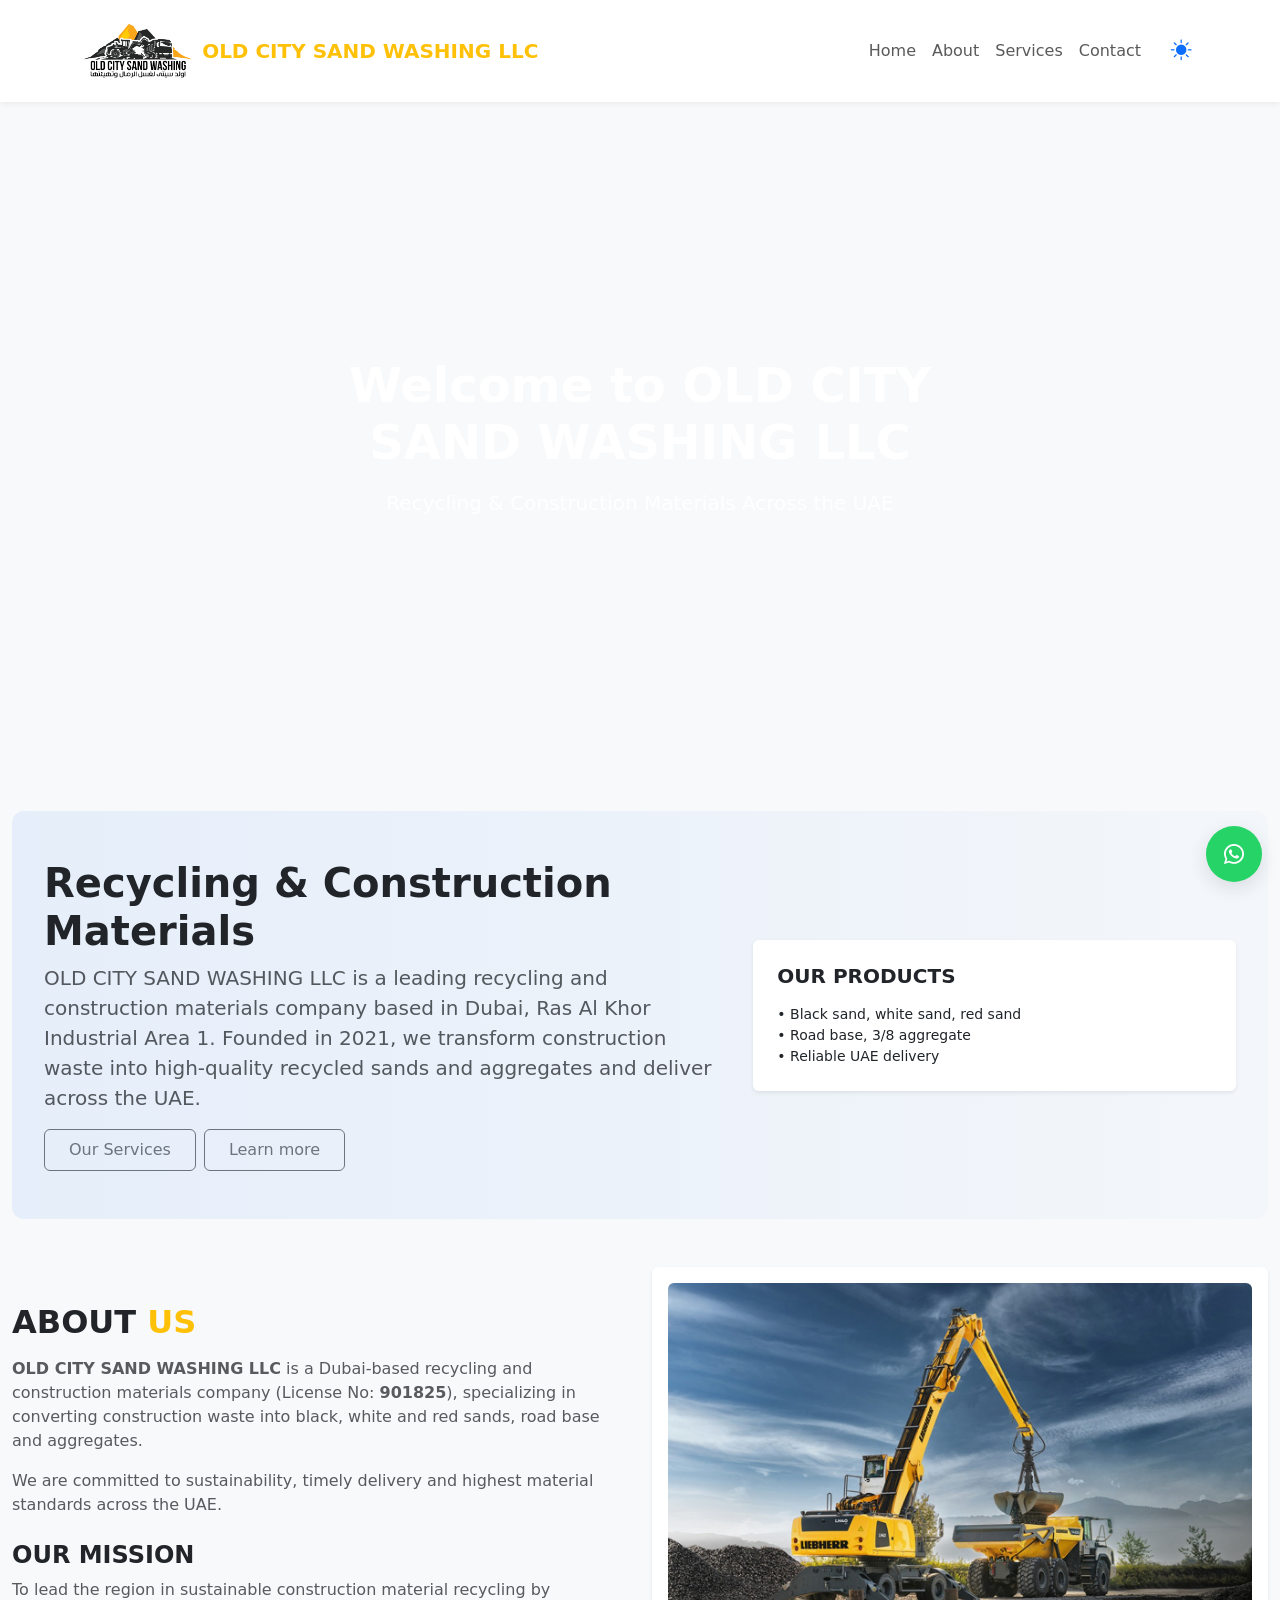
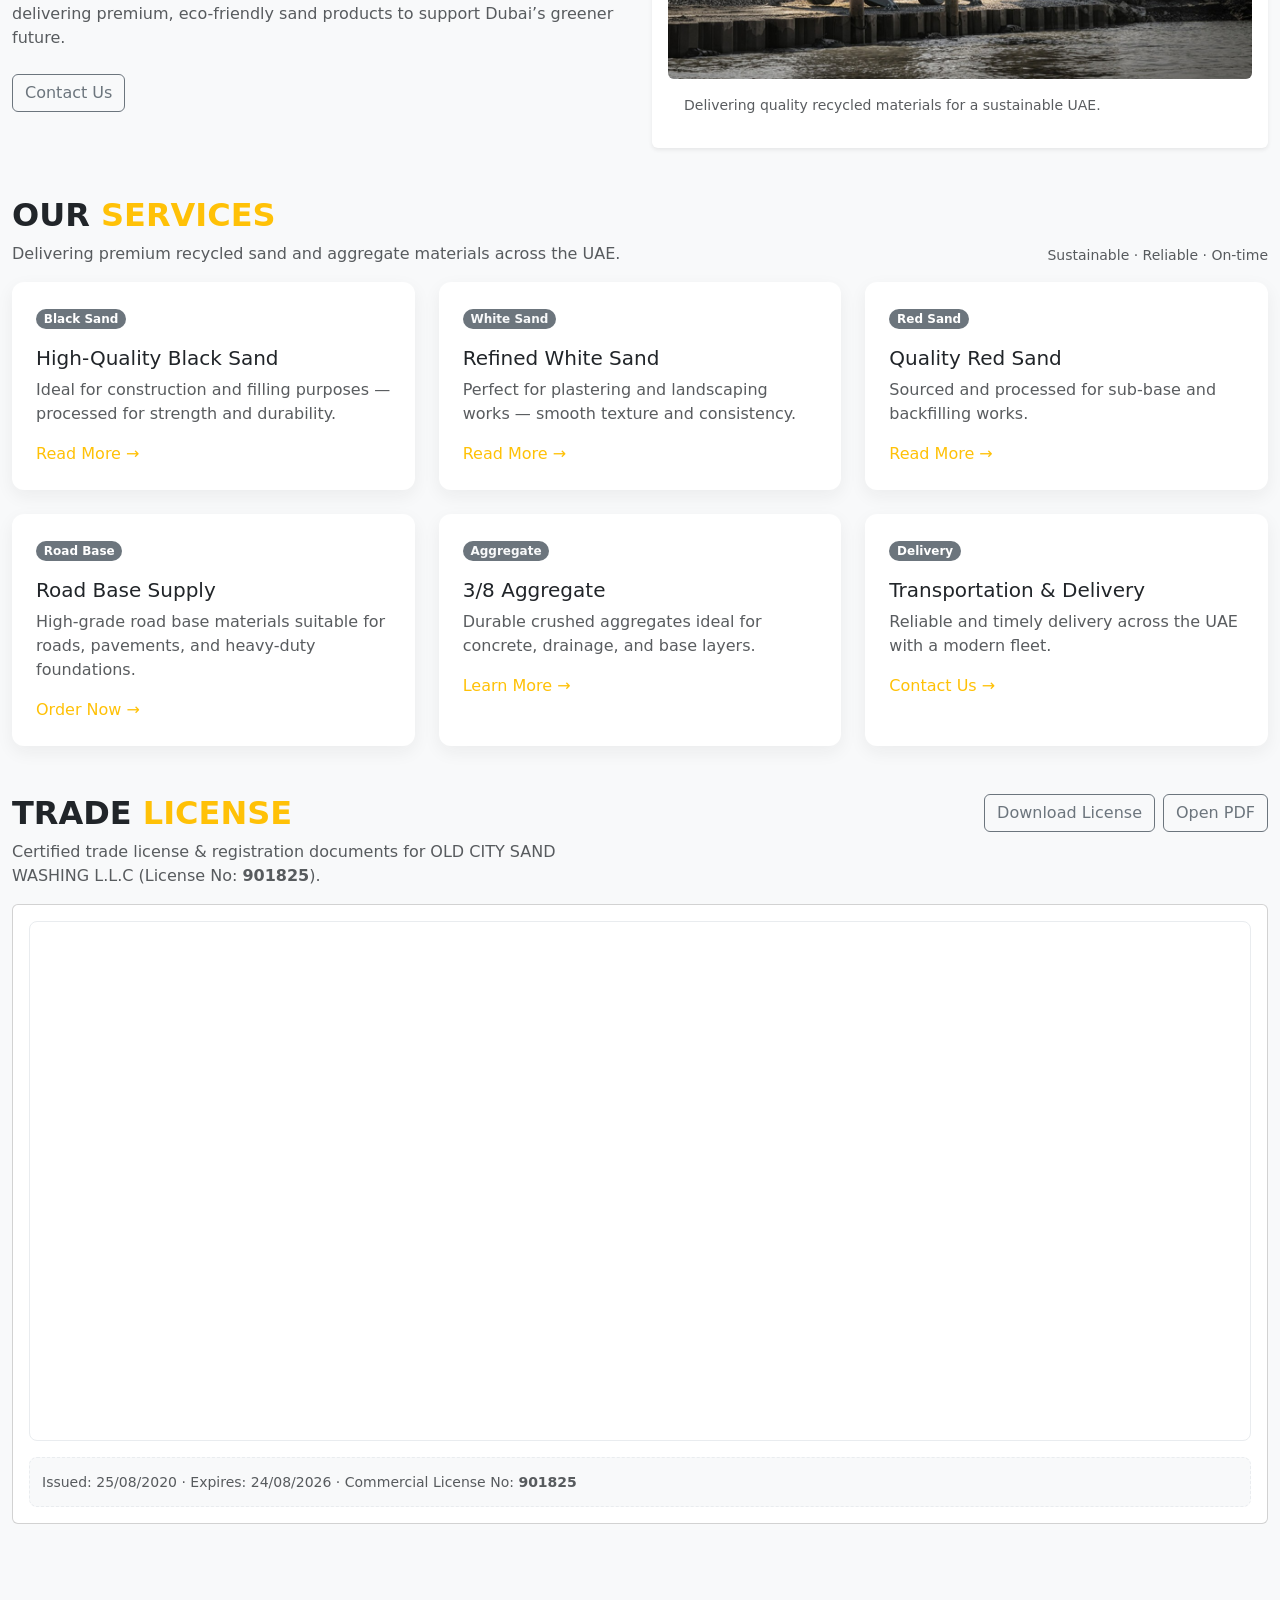
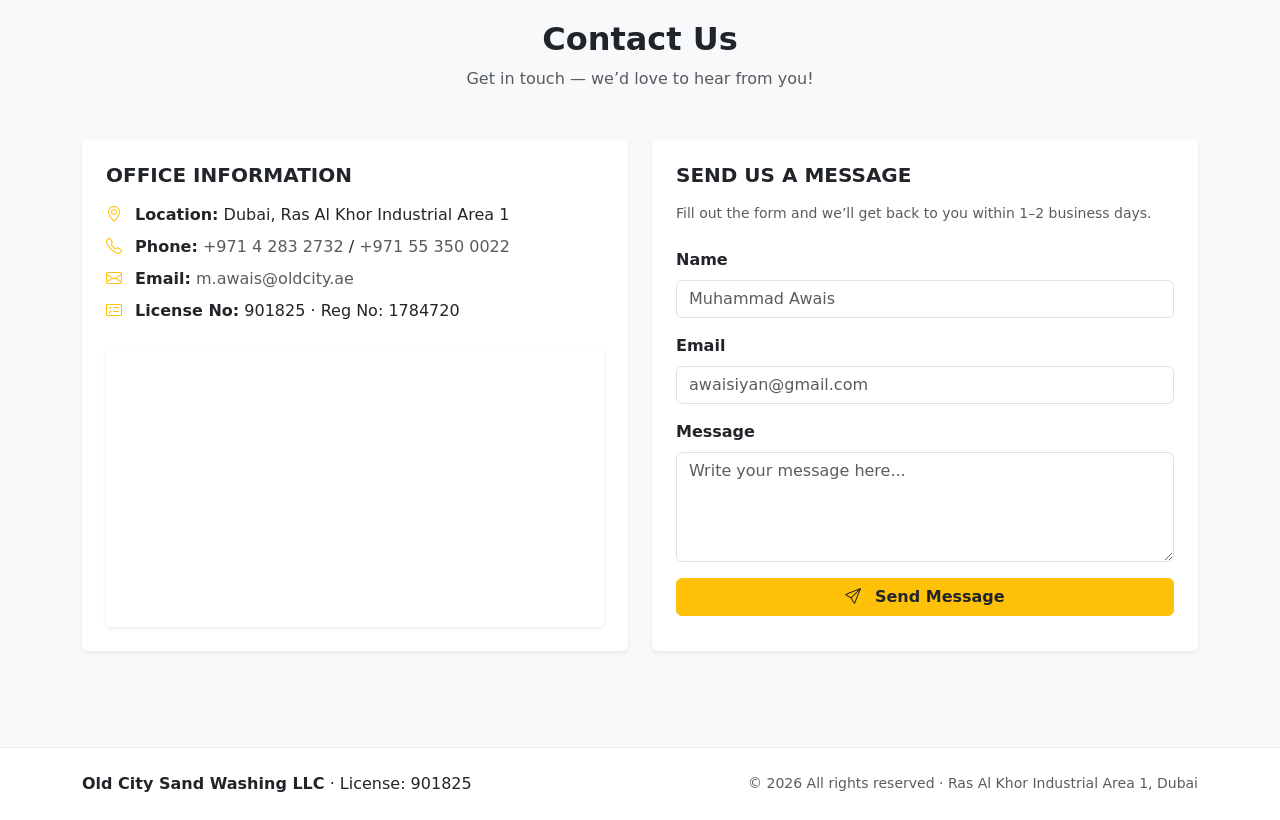
<file: index.html>
<!DOCTYPE html>
<html lang="en">
  <head>
    <meta charset="utf-8" />
    <meta name="viewport" content="width=device-width, initial-scale=1" />
    <title>Old City - Sand Washing | Recycled Sands & Aggregates - Dubai</title>

    <!-- Primary SEO meta -->
    <meta
      name="description"
      content="Old City Sand Washing L.L.C — Dubai-based recycling & construction materials company. Supplying black, white, red sands, road base, 3/8 aggregate with reliable UAE-wide delivery. Trade License No: 901825."
    />
    <meta
      name="keywords"
      content="sand washing, recycled sand, black sand, white sand, red sand, road base, aggregates, Dubai, Ras Al Khor"
    />
    <meta name="author" content="Old City Sand Washing L.L.C" />
    <meta name="robots" content="index, follow" />

    <!-- Open Graph (social sharing) -->
    <meta
      property="og:title"
      content="Old City Sand Washing L.L.C — Recycled Sands & Aggregates (Dubai)"
    />
    <meta
      property="og:description"
      content="High-quality recycled sands and aggregates. Delivery across UAE. License No: 901825."
    />
    <meta property="og:type" content="website" />
    <meta property="og:image" content="logo.png" />

    <!-- Favicon & Logo placeholders -->
    <link rel="icon" href="favicon.ico" type="image/x-icon" />
    <link rel="apple-touch-icon" href="logo.png" />

    <!-- Bootstrap 5 CDN -->
    <link
      href="https://cdn.jsdelivr.net/npm/bootstrap@5.3.2/dist/css/bootstrap.min.css"
      rel="stylesheet"
    />
    <!-- Bootstrap Icons for theme toggle -->
    <link
      rel="stylesheet"
      href="https://cdn.jsdelivr.net/npm/bootstrap-icons@1.11.1/font/bootstrap-icons.css"
    />
    <link rel="stylesheet" href="style.css" />
  </head>

  <body>
    <!-- NAVBAR -->
    <nav class="navbar navbar-expand-lg fixed-top py-3" id="mainNavbar">
      <div class="container">
        <a
          class="navbar-brand fw-bold d-flex align-items-center gap-2"
          href="#"
        >
          <img
            src="Old city logo.png"
            alt="Old City Logo"
            style="height: 60px; width: auto; border-radius: 6px"
          />
          <span class="text-warning">OLD CITY SAND WASHING LLC</span>
        </a>

        <button
          class="navbar-toggler"
          type="button"
          data-bs-toggle="collapse"
          data-bs-target="#navMenu"
        >
          <span class="navbar-toggler-icon"></span>
        </button>

        <div class="collapse navbar-collapse" id="navMenu">
          <ul class="navbar-nav ms-auto mb-2 mb-lg-0 align-items-lg-center">
            <li class="nav-item">
              <a class="nav-link" href="#home">Home</a>
            </li>
            <li class="nav-item">
              <a class="nav-link" href="#about">About</a>
            </li>
            <li class="nav-item">
              <a class="nav-link" href="#services">Services</a>
            </li>
            <li class="nav-item">
              <a class="nav-link" href="#contact">Contact</a>
            </li>
            <!-- <li class="nav-item">
              <a class="nav-link" href="#license">License</a>
            </li>
            <li class="nav-item">
              <a class="nav-link" href="#mou">MOU</a>
            </li> -->
            <li class="nav-item ms-lg-3">
              <button
                class="theme-toggle"
                id="themeToggle"
                title="Toggle Theme"
              >
                <i class="bi bi-sun-fill" id="themeIcon"></i>
              </button>
            </li>
          </ul>
        </div>
      </div>
    </nav>

    <!-- MAIN -->
    <main class="container-fluid my-5">
      <!-- HERO -->

      <section class="video-section position-relative overflow-hidden mb-5">
        <video
          autoplay
          muted
          loop
          playsinline
          class="w-100 h-100 object-fit-cover rounded-3"
        >
          <source
            src="Kobelco Fleet with Jackhammers _ Construction Equipment UAE.mp4"
            type="video/mp4"
          />
          Your browser does not support the video tag.
        </video>

        <!-- Optional dark overlay -->
        <div class="overlay"></div>

        <!-- Optional centered text over video -->
        <div
          class="video-text position-absolute top-50 start-50 translate-middle text-center text-white"
        >
          <h1 class="fw-bold display-5 mb-3">
            Welcome to OLD CITY SAND WASHING LLC
          </h1>
          <p class="lead">Recycling & Construction Materials Across the UAE</p>
        </div>
      </section>

      <section id="home" class="hero mb-5">
        <div class="row align-items-center">
          <!-- LEFT CONTENT -->
          <div class="col-lg-7 mb-4 mb-lg-0">
            <h1 class="display fw-bold text-gradient">
              Recycling & Construction Materials
            </h1>
            <p class="lead text-muted">
              OLD CITY SAND WASHING LLC is a leading recycling and construction
              materials company based in Dubai, Ras Al Khor Industrial Area 1.
              Founded in 2021, we transform construction waste into high-quality
              recycled sands and aggregates and deliver across the UAE.
            </p>

            <div class="d-flex gap-2 flex-wrap">
              <a
                href="#services"
                class="btn btn-outline-secondary btn-md px-4 py-2"
              >
                Our Services
              </a>
              <a
                href="#about"
                class="btn btn-outline-secondary btn-md px-4 py-2"
              >
                Learn more
              </a>
            </div>
          </div>

          <!-- RIGHT CARD -->
          <div class="col-lg-5 d-none d-lg-block">
            <div class="card p-4 border-0 shadow-sm h-100">
              <h5 class="mb-3 fw-semibold text-uppercase">Our Products</h5>
              <ul class="list-unstyled mb-0 small">
                <li>• Black sand, white sand, red sand</li>
                <li>• Road base, 3/8 aggregate</li>
                <li>• Reliable UAE delivery</li>
              </ul>
            </div>
          </div>
        </div>
      </section>

      <!-- ABOUT -->
      <section id="about" class="mb-5">
        <div class="row g-4 align-items-center">
          <div class="col-lg-6">
            <h2 class="section-title mb-3 text-uppercase">
              About <span class="text-warning">Us</span>
            </h2>
            <p class="text-muted">
              <strong>OLD CITY SAND WASHING LLC</strong> is a Dubai-based
              recycling and construction materials company (License No:
              <strong>901825</strong>), specializing in converting construction
              waste into black, white and red sands, road base and aggregates.
            </p>
            <p class="text-muted">
              We are committed to sustainability, timely delivery and highest
              material standards across the UAE.
            </p>
            <h4 class="mt-4 fw-semibold text-uppercase">Our Mission</h4>
            <p class="text-muted">
              To lead the region in sustainable construction material recycling
              by delivering premium, eco-friendly sand products to support
              Dubai’s greener future.
            </p>
            <a href="#contact" class="btn btn-outline-secondary mt-2"
              >Contact Us</a
            >
          </div>

          <div class="col-lg-6">
            <div class="card p-3 shadow-sm border-0">
              <img
                src="liebherr-mobile-material-handling-machine-lh-30_w1280.jpg"
                class="img-fluid rounded"
                alt="Old City Sand Washing Facility"
              />
              <div class="p-3">
                <p class="small text-muted mb-0">
                  Delivering quality recycled materials for a sustainable UAE.
                </p>
              </div>
            </div>
          </div>
        </div>
      </section>

      <!-- SERVICES -->
      <section id="services" class="mb-5">
        <div class="d-flex justify-content-between align-items-end mb-3">
          <div>
            <h2 class="section-title text-uppercase">
              Our <span class="text-warning">Services</span>
            </h2>
            <p class="text-muted mb-0">
              Delivering premium recycled sand and aggregate materials across
              the UAE.
            </p>
          </div>
          <small class="text-muted">Sustainable · Reliable · On-time</small>
        </div>

        <div class="row g-4">
          <!-- cards (same as your prior content) -->
          <div class="col-md-6 col-lg-4">
            <div class="card card-service p-4 h-100">
              <div class="mb-3">
                <span class="badge bg-secondary rounded-pill">Black Sand</span>
              </div>
              <h5>High-Quality Black Sand</h5>
              <p class="text-muted">
                Ideal for construction and filling purposes — processed for
                strength and durability.
              </p>
              <a
                href="black-sand.html"
                class="stretched-link text-decoration-none text-warning"
                >Read More →</a
              >
            </div>
          </div>
          <div class="col-md-6 col-lg-4">
            <div class="card card-service p-4 h-100">
              <div class="mb-3">
                <span class="badge bg-secondary text-light rounded-pill"
                  >White Sand</span
                >
              </div>
              <h5>Refined White Sand</h5>
              <p class="text-muted">
                Perfect for plastering and landscaping works — smooth texture
                and consistency.
              </p>
              <a
                href="white-sand.html"
                class="stretched-link text-decoration-none text-warning"
                >Read More →</a
              >
            </div>
          </div>
          <div class="col-md-6 col-lg-4">
            <div class="card card-service p-4 h-100">
              <div class="mb-3">
                <span class="badge bg-secondary rounded-pill">Red Sand</span>
              </div>
              <h5>Quality Red Sand</h5>
              <p class="text-muted">
                Sourced and processed for sub-base and backfilling works.
              </p>
              <a
                href="red-sand.html"
                class="stretched-link text-decoration-none text-warning"
                >Read More →</a
              >
            </div>
          </div>
          <div class="col-md-6 col-lg-4">
            <div class="card card-service p-4 h-100">
              <div class="mb-3">
                <span class="badge bg-secondary rounded-pill">Road Base</span>
              </div>
              <h5>Road Base Supply</h5>
              <p class="text-muted">
                High-grade road base materials suitable for roads, pavements,
                and heavy-duty foundations.
              </p>
              <a
                href="#contact"
                class="stretched-link text-decoration-none text-warning"
                >Order Now →</a
              >
            </div>
          </div>
          <div class="col-md-6 col-lg-4">
            <div class="card card-service p-4 h-100">
              <div class="mb-3">
                <span class="badge bg-secondary text-light rounded-pill"
                  >Aggregate</span
                >
              </div>
              <h5>3/8 Aggregate</h5>
              <p class="text-muted">
                Durable crushed aggregates ideal for concrete, drainage, and
                base layers.
              </p>
              <a
                href="#contact"
                class="stretched-link text-decoration-none text-warning"
                >Learn More →</a
              >
            </div>
          </div>
          <div class="col-md-6 col-lg-4">
            <div class="card card-service p-4 h-100">
              <div class="mb-3">
                <span class="badge bg-secondary rounded-pill">Delivery</span>
              </div>
              <h5>Transportation & Delivery</h5>
              <p class="text-muted">
                Reliable and timely delivery across the UAE with a modern fleet.
              </p>
              <a
                href="#contact"
                class="stretched-link text-decoration-none text-warning"
                >Contact Us →</a
              >
            </div>
          </div>
        </div>
      </section>

      <!-- TRADE LICENSE (embedded PDF) -->
      <section id="license" class="mb-5">
        <div class="d-flex justify-content-between align-items-start mb-3">
          <div>
            <h2 class="section-title text-uppercase">
              Trade <span class="text-warning">License</span>
            </h2>
            <p class="text-muted mb-0">
              Certified trade license & registration documents for OLD CITY
              SAND<br />
              WASHING L.L.C (License No: <strong>901825</strong>).
            </p>
          </div>
          <div class="pdf-actions">
            <a
              class="btn btn-outline-secondary"
              href="All%20pages.pdf"
              target="_blank"
              rel="noopener"
              download
            >
              Download License
            </a>
            <a
              class="btn btn-outline-secondary"
              href="All%20pages.pdf"
              target="_blank"
              rel="noopener"
            >
              Open PDF
            </a>
          </div>
        </div>

        <div class="card p-3 pdf-card">
          <!-- The iframe src points to the PDF file — ensure the file is in same folder and named Exactly "All pages.pdf" or update the URL -->
          <iframe
            src="All%20pages.pdf"
            frameborder="0"
            title="Old City Trade License PDF"
          ></iframe>

          <div class="mt-3 license-badge">
            <small class="text-muted"
              >Issued: 25/08/2020 &middot; Expires: 24/08/2026 &middot;
              Commercial License No: <strong>901825</strong></small
            >
          </div>
        </div>
      </section>

      <!-- CONTACT -->
      <section id="contact" class="py-5">
        <div class="container">
          <div class="text-center mb-5">
            <h2 class="fw-bold mb-2 text-gradient">Contact Us</h2>
            <p class="text-muted">Get in touch — we’d love to hear from you!</p>
          </div>

          <div class="row g-4">
            <!-- LEFT: OFFICE INFO + MAP -->
            <div class="col-lg-6">
              <div class="card border-0 shadow-sm h-100">
                <div class="card-body p-4">
                  <h5 class="fw-bold text-uppercase mb-3">
                    Office Information
                  </h5>
                  <ul class="list-unstyled mb-4">
                    <li class="mb-2">
                      <i class="bi bi-geo-alt text-warning me-2"></i>
                      <strong>Location:</strong> Dubai, Ras Al Khor Industrial
                      Area 1
                    </li>
                    <li class="mb-2">
                      <i class="bi bi-telephone text-warning me-2"></i>
                      <strong>Phone:</strong>
                      <a
                        href="tel:+97142832732"
                        class="text-decoration-none text-muted"
                        >+971 4 283 2732</a
                      >
                      /
                      <a
                        href="tel:+971553500022"
                        class="text-decoration-none text-muted"
                        >+971 55 350 0022</a
                      >
                    </li>
                    <li class="mb-2">
                      <i class="bi bi-envelope text-warning me-2"></i>
                      <strong>Email:</strong>
                      <a
                        href="mailto:m.awais@oldcity.ae"
                        class="text-decoration-none text-muted"
                        >m.awais@oldcity.ae</a
                      >
                    </li>
                    <li class="mb-0">
                      <i class="bi bi-card-checklist text-warning me-2"></i>
                      <strong>License No:</strong> 901825 &middot; Reg No:
                      1784720
                    </li>
                  </ul>

                  <div
                    class="ratio ratio-16x9 rounded overflow-hidden shadow-sm"
                  >
                    <iframe
                      src="https://www.google.com/maps/embed?pb=!1m18!1m12!1m3!1d3626.524427001235!2d55.35405677500817!3d25.17354777773219!2m3!1f0!2f0!3f0!3m2!1i1024!2i768!4f13.1!3m3!1m2!1s0x3e5f5d9a62f1a7a3%3A0xf7f6c8656b5f7b0b!2sRas%20Al%20Khor%20Industrial%20Area%201%20-%20Dubai!5e0!3m2!1sen!2sae!4v1697642345678!5m2!1sen!2sae"
                      allowfullscreen=""
                      loading="lazy"
                      referrerpolicy="no-referrer-when-downgrade"
                    ></iframe>
                  </div>
                </div>
              </div>
            </div>

            <!-- RIGHT: CONTACT FORM -->
            <div class="col-lg-6">
              <div class="card border-0 shadow-sm h-100">
                <div class="card-body p-4">
                  <h5 class="fw-bold text-uppercase mb-3">Send Us a Message</h5>
                  <p class="text-muted small mb-4">
                    Fill out the form and we’ll get back to you within 1–2
                    business days.
                  </p>

                  <form
                    onsubmit="event.preventDefault(); alert('Form submission not configured. Please email: m.awais@oldcity.ae or call +971 4 2832732');"
                  >
                    <div class="mb-3">
                      <label class="form-label fw-semibold">Name</label>
                      <input
                        type="text"
                        class="form-control"
                        placeholder="Muhammad Awais"
                        required
                      />
                    </div>
                    <div class="mb-3">
                      <label class="form-label fw-semibold">Email</label>
                      <input
                        type="email"
                        class="form-control"
                        placeholder="awaisiyan@gmail.com"
                        required
                      />
                    </div>
                    <div class="mb-3">
                      <label class="form-label fw-semibold">Message</label>
                      <textarea
                        class="form-control"
                        rows="4"
                        placeholder="Write your message here..."
                        required
                      ></textarea>
                    </div>
                    <button
                      type="submit"
                      class="btn btn-warning text-dark w-100 fw-semibold"
                    >
                      <i class="bi bi-send me-2 text-dark"></i> Send Message
                    </button>
                  </form>
                </div>
              </div>
            </div>
          </div>
        </div>
      </section>
    </main>

    <!-- Footer -->
    <footer class="py-4">
      <div class="container d-flex justify-content-between align-items-center">
        <div>
          <strong>Old City Sand Washing LLC</strong> &middot; License: 901825
        </div>
        <div class="text-muted small">
          © <span id="year"></span> All rights reserved · Ras Al Khor Industrial
          Area 1, Dubai
        </div>
      </div>
    </footer>

    <!-- Floating WhatsApp Button -->
    <div class="float-contact">
      <a
        href="https://wa.me/971561390087?text=Hello%20Old%20City%20Sand%20Washing%20LLC%20-%20I%20want%20a%20quote"
        class="wa"
        target="_blank"
        rel="noopener"
        aria-label="Chat on WhatsApp"
      >
        <i class="bi bi-whatsapp"></i>
      </a>
    </div>

    <!-- JS -->
    <script src="https://cdn.jsdelivr.net/npm/bootstrap@5.3.2/dist/js/bootstrap.bundle.min.js"></script>
    <script src="index.js"></script>
  </body>
</html>
</file>
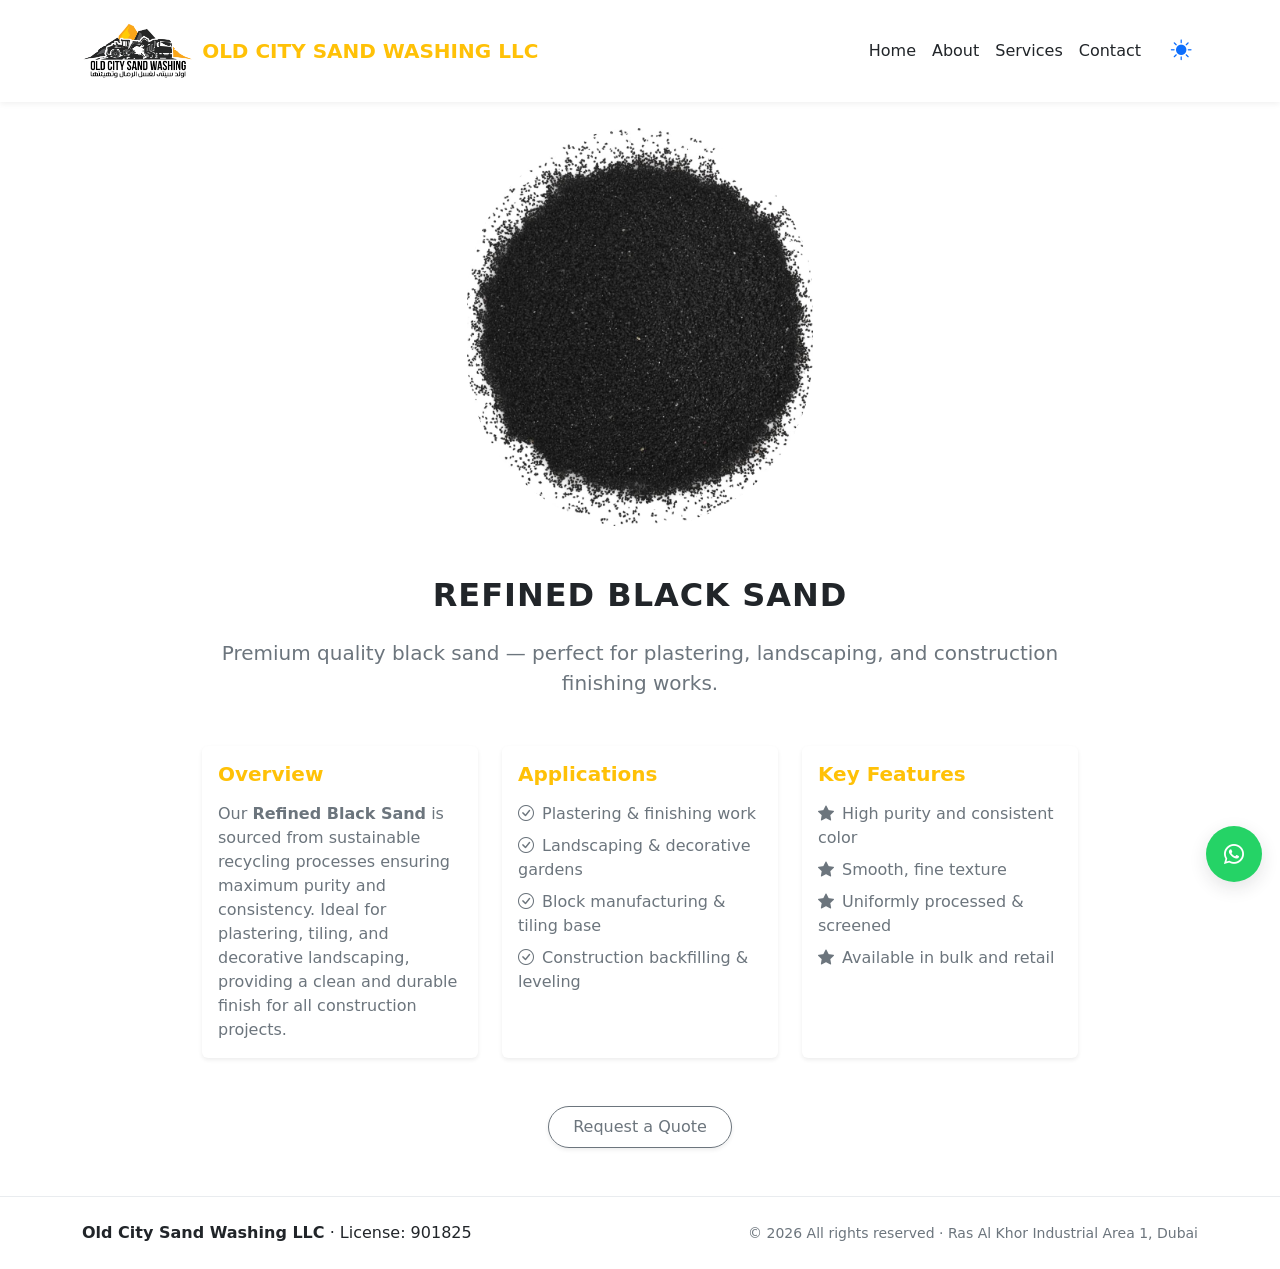
<file: black-sand.html>
<!DOCTYPE html>
<html lang="en" data-theme="light">
  <head>
    <meta charset="UTF-8" />
    <meta name="viewport" content="width=device-width, initial-scale=1" />
    <title>Red Sand | OLD CITY SAND WASHING LLC</title>

    <!-- Bootstrap & Icons -->
    <link
      href="https://cdn.jsdelivr.net/npm/bootstrap@5.3.3/dist/css/bootstrap.min.css"
      rel="stylesheet"
    />
    <link
      rel="stylesheet"
      href="https://cdn.jsdelivr.net/npm/bootstrap-icons@1.11.1/font/bootstrap-icons.css"
    />

    <link rel="icon" href="favicon.ico" type="image/x-icon" />
    <link rel="apple-touch-icon" href="logo.png" />
    <link rel="stylesheet" href="style.css" />

     <style>
      /* === THEME VARIABLES === */
      :root {
        --bg-color: #ffffff;
        --text-color: #212529;
        --card-bg: #f8f9fa;
      }
      [data-theme="dark"] {
        --bg-color: #121212;
        --text-color: #f8f9fa;
        --card-bg: #1f1f1f;
      }

      body {
        background-color: var(--bg-color);
        color: var(--text-color);
        transition: background 0.3s, color 0.3s;
      }

      .navbar,
      footer {
        background-color: var(--card-bg) !important;
      }
      .nav-link {
        color: var(--text-color) !important;
      }

      .card,
      .bg-white {
        background-color: var(--card-bg) !important;
        color: var(--text-color);
      }

      .banner-img {
        width: 27%;
        height: 400px;
        object-fit: cover;
        border-radius: 0 0 1rem 1rem;
      }
      .description {
        max-width: 900px;
        margin: 0 auto;
      }
      .section-title {
        font-weight: 700;
        text-transform: uppercase;
        letter-spacing: 1px;
      }
      /* ===== Theme Fix for Text Colors ===== */
      :root[data-theme="light"] {
        --text-muted-color: #6c757d; /* Bootstrap default gray */
        --card-bg: #ffffff;
        --card-text: #212529;
      }

      :root[data-theme="dark"] {
        --text-muted-color: #e0e0e0; /* lighter gray for dark mode */
        --card-bg: #1e1e1e;
        --card-text: #f8f9fa;
      }

      /* Apply these theme colors globally */
      .text-muted {
        color: var(--text-muted-color) !important;
      }

      .card {
        background-color: var(--card-bg) !important;
        color: var(--card-text) !important;
      }
    </style>
  </head>

  <body>
    <!-- ✅ Navbar -->
    <nav class="navbar navbar-expand-lg fixed-top py-3" id="mainNavbar">
      <div class="container">
        <a
          class="navbar-brand fw-bold d-flex align-items-center gap-2"
          href="index.html"
        >
          <img
            src="Old city logo.png"
            alt="Old City Logo"
            style="height: 60px; width: auto; border-radius: 6px"
          />
          <span class="text-warning">OLD CITY SAND WASHING LLC</span>
        </a>

        <button
          class="navbar-toggler"
          type="button"
          data-bs-toggle="collapse"
          data-bs-target="#navMenu"
        >
          <span class="navbar-toggler-icon"></span>
        </button>

        <div class="collapse navbar-collapse" id="navMenu">
          <ul class="navbar-nav ms-auto mb-2 mb-lg-0 align-items-lg-center">
            <li class="nav-item">
              <a class="nav-link" href="index.html#home">Home</a>
            </li>
            <li class="nav-item">
              <a class="nav-link" href="index.html#about">About</a>
            </li>
            <li class="nav-item">
              <a class="nav-link" href="index.html#services">Services</a>
            </li>
            <li class="nav-item">
              <a class="nav-link" href="index.html#contact">Contact</a>
            </li>
            <li class="nav-item ms-lg-3">
              <button
                class="theme-toggle"
                id="themeToggle"
                title="Toggle Theme"
              >
                <i class="bi bi-sun-fill" id="themeIcon"></i>
              </button>
            </li>
          </ul>
        </div>
      </div>
    </nav>

    <!-- ✅ Banner Image -->
    <section class="mt-5 d-flex justify-content-center">
      <img
        src="black-sand.jpg"
        alt="Refined White Sand"
        class="banner-img rounded-pill"
      />
    </section>

    <!-- ✅ Content -->
    <section class="py-5">
      <div class="container description">
        <!-- Section Title -->
        <h2 class="section-title text-center mb-4">Refined Black Sand</h2>
        <p class="lead text-secondary text-center mb-5">
          Premium quality black sand — perfect for plastering, landscaping, and
          construction finishing works.
        </p>

        <!-- Responsive Card Grid -->
        <div class="row g-4">
          <!-- Overview Card -->
          <div class="col-md-6 col-lg-4">
            <div class="card h-100 shadow-sm border-0">
              <div class="card-body">
                <h5 class="fw-bold text-warning mb-3">Overview</h5>
                <p class="text-muted mb-0">
                  Our <strong>Refined Black Sand</strong> is sourced from
                  sustainable recycling processes ensuring maximum purity and
                  consistency. Ideal for plastering, tiling, and decorative
                  landscaping, providing a clean and durable finish for all
                  construction projects.
                </p>
              </div>
            </div>
          </div>

          <!-- Applications Card -->
          <div class="col-md-6 col-lg-4">
            <div class="card h-100 shadow-sm border-0">
              <div class="card-body">
                <h5 class="fw-bold text-warning mb-3">Applications</h5>
                <ul class="list-unstyled mb-0 text-muted">
                  <li class="mb-2">
                    <i class="bi bi-check-circle text-secondary me-2"></i
                    >Plastering & finishing work
                  </li>
                  <li class="mb-2">
                    <i class="bi bi-check-circle text-secondary me-2"></i
                    >Landscaping & decorative gardens
                  </li>
                  <li class="mb-2">
                    <i class="bi bi-check-circle text-secondary me-2"></i>Block
                    manufacturing & tiling base
                  </li>
                  <li>
                    <i class="bi bi-check-circle text-secondary me-2"></i
                    >Construction backfilling & leveling
                  </li>
                </ul>
              </div>
            </div>
          </div>

          <!-- Key Features Card -->
          <div class="col-md-6 col-lg-4">
            <div class="card h-100 shadow-sm border-0">
              <div class="card-body">
                <h5 class="fw-bold text-warning mb-3">Key Features</h5>
                <ul class="list-unstyled mb-0 text-muted">
                  <li class="mb-2">
                    <i class="bi bi-star-fill text-secondary me-2"></i>High purity
                    and consistent color
                  </li>
                  <li class="mb-2">
                    <i class="bi bi-star-fill text-secondary me-2"></i>Smooth, fine
                    texture
                  </li>
                  <li class="mb-2">
                    <i class="bi bi-star-fill text-secondary me-2"></i>Uniformly
                    processed & screened
                  </li>
                  <li>
                    <i class="bi bi-star-fill text-secondary me-2"></i>Available in
                    bulk and retail
                  </li>
                </ul>
              </div>
            </div>
          </div>
        </div>

        <!-- Button -->
        <div class="text-center mt-5">
          <a
            href="index.html#contact"
            class="btn btn-outline-secondary px-4 py-2 rounded-pill shadow-sm"
          >
            Request a Quote
          </a>
        </div>
      </div>
    </section>

    <!-- Footer -->
    <footer class="py-4">
      <div class="container d-flex justify-content-between align-items-center">
        <div>
          <strong>Old City Sand Washing LLC</strong> &middot; License: 901825
        </div>
        <div class="text-muted small">
          © <span id="year"></span> All rights reserved · Ras Al Khor Industrial
          Area 1, Dubai
        </div>
      </div>
    </footer>

    <!-- ✅ WhatsApp Floating Button -->
      <div class="float-contact">
      <a
        href="https://wa.me/971553500022?text=Hello%20Old%20City%20Sand%20Washing%20LLC%20-%20I%20want%20a%20quote"
        class="wa"
        target="_blank"
        rel="noopener"
        aria-label="Chat on WhatsApp"
      >
        <i class="bi bi-whatsapp"></i>
      </a>
    </div>

    <!-- ✅ Scripts -->
    <script src="https://cdn.jsdelivr.net/npm/bootstrap@5.3.2/dist/js/bootstrap.bundle.min.js"></script>
    <script>
      // === DYNAMIC YEAR ===
      document.getElementById("year").textContent = new Date().getFullYear();

      // === NAVBAR SHADOW ON SCROLL ===
      const navbar = document.getElementById("mainNavbar");
      window.addEventListener("scroll", () => {
        navbar.classList.toggle("scrolled", window.scrollY > 40);
      });

      // === THEME TOGGLE ===
      const html = document.documentElement;
      const themeToggle = document.getElementById("themeToggle");
      const themeIcon = document.getElementById("themeIcon");
      const savedTheme = localStorage.getItem("theme");

      if (savedTheme) {
        html.setAttribute("data-theme", savedTheme);
        themeIcon.className =
          savedTheme === "dark" ? "bi bi-moon-fill" : "bi bi-sun-fill";
      }

      themeToggle.addEventListener("click", () => {
        const current = html.getAttribute("data-theme") || "light";
        const next = current === "light" ? "dark" : "light";
        html.setAttribute("data-theme", next);
        localStorage.setItem("theme", next);
        themeIcon.className =
          next === "dark" ? "bi bi-moon-fill" : "bi bi-sun-fill";
      });
    </script>
  </body>
</html>
</file>
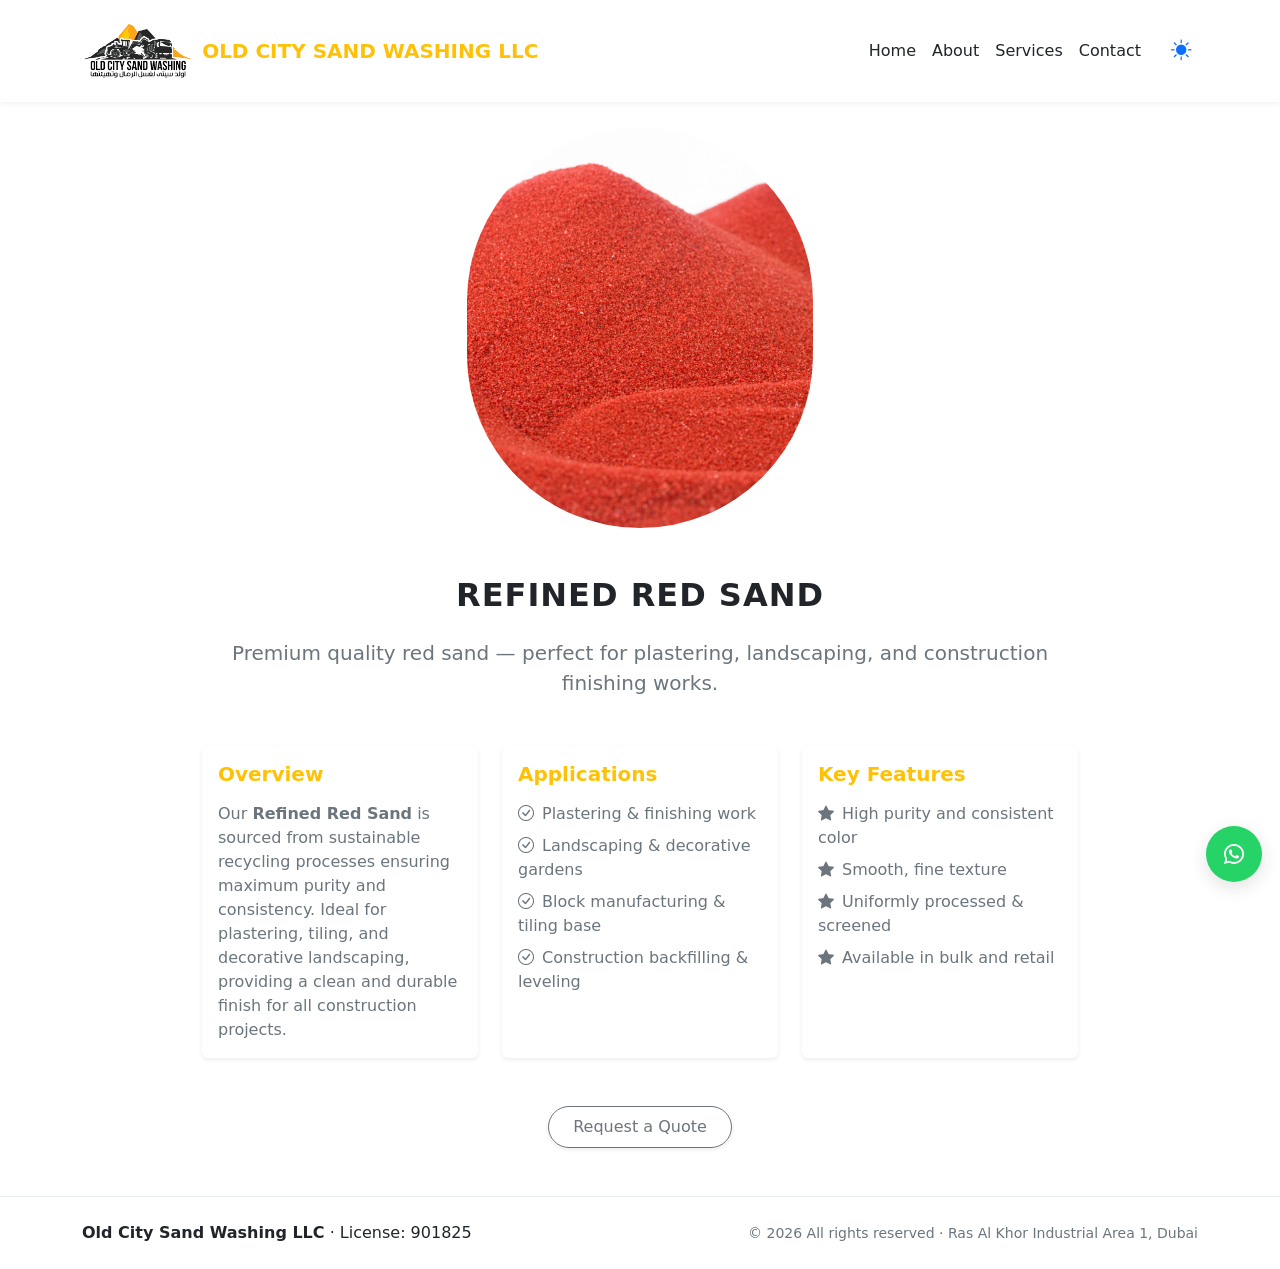
<file: red-sand.html>
<!DOCTYPE html>
<html lang="en" data-theme="light">
  <head>
    <meta charset="UTF-8" />
    <meta name="viewport" content="width=device-width, initial-scale=1" />
    <title>Red Sand | OLD CITY SAND WASHING LLC</title>

    <!-- Bootstrap & Icons -->
    <link
      href="https://cdn.jsdelivr.net/npm/bootstrap@5.3.3/dist/css/bootstrap.min.css"
      rel="stylesheet"
    />
    <link
      rel="stylesheet"
      href="https://cdn.jsdelivr.net/npm/bootstrap-icons@1.11.1/font/bootstrap-icons.css"
    />

    <link rel="icon" href="favicon.ico" type="image/x-icon" />
    <link rel="apple-touch-icon" href="logo.png" />
    <link rel="stylesheet" href="style.css" />

    <style>
      /* === THEME VARIABLES === */
      :root {
        --bg-color: #ffffff;
        --text-color: #212529;
        --card-bg: #f8f9fa;
      }
      [data-theme="dark"] {
        --bg-color: #121212;
        --text-color: #f8f9fa;
        --card-bg: #1f1f1f;
      }

      body {
        background-color: var(--bg-color);
        color: var(--text-color);
        transition: background 0.3s, color 0.3s;
      }

      .navbar,
      footer {
        background-color: var(--card-bg) !important;
      }
      .nav-link {
        color: var(--text-color) !important;
      }

      .card,
      .bg-white {
        background-color: var(--card-bg) !important;
        color: var(--text-color);
      }

      .banner-img {
        width: 27%;
        height: 400px;
        object-fit: cover;
        border-radius: 0 0 1rem 1rem;
      }
      .description {
        max-width: 900px;
        margin: 0 auto;
      }
      .section-title {
        font-weight: 700;
        text-transform: uppercase;
        letter-spacing: 1px;
      }
      /* ===== Theme Fix for Text Colors ===== */
      :root[data-theme="light"] {
        --text-muted-color: #6c757d; /* Bootstrap default gray */
        --card-bg: #ffffff;
        --card-text: #212529;
      }

      :root[data-theme="dark"] {
        --text-muted-color: #e0e0e0; /* lighter gray for dark mode */
        --card-bg: #1e1e1e;
        --card-text: #f8f9fa;
      }

      /* Apply these theme colors globally */
      .text-muted {
        color: var(--text-muted-color) !important;
      }

      .card {
        background-color: var(--card-bg) !important;
        color: var(--card-text) !important;
      }
    </style>
  </head>

  <body>
    <!-- ✅ Navbar -->
    <nav class="navbar navbar-expand-lg fixed-top py-3" id="mainNavbar">
      <div class="container">
        <a
          class="navbar-brand fw-bold d-flex align-items-center gap-2"
          href="index.html"
        >
          <img
            src="Old city logo.png"
            alt="Old City Logo"
            style="height: 60px; width: auto; border-radius: 6px"
          />
          <span class="text-warning">OLD CITY SAND WASHING LLC</span>
        </a>

        <button
          class="navbar-toggler"
          type="button"
          data-bs-toggle="collapse"
          data-bs-target="#navMenu"
        >
          <span class="navbar-toggler-icon"></span>
        </button>

        <div class="collapse navbar-collapse" id="navMenu">
          <ul class="navbar-nav ms-auto mb-2 mb-lg-0 align-items-lg-center">
            <li class="nav-item">
              <a class="nav-link" href="index.html#home">Home</a>
            </li>
            <li class="nav-item">
              <a class="nav-link" href="index.html#about">About</a>
            </li>
            <li class="nav-item">
              <a class="nav-link" href="index.html#services">Services</a>
            </li>
            <li class="nav-item">
              <a class="nav-link" href="index.html#contact">Contact</a>
            </li>
            <li class="nav-item ms-lg-3">
              <button
                class="theme-toggle"
                id="themeToggle"
                title="Toggle Theme"
              >
                <i class="bi bi-sun-fill" id="themeIcon"></i>
              </button>
            </li>
          </ul>
        </div>
      </div>
    </nav>

    <!-- ✅ Banner Image -->
    <section class="mt-5 d-flex justify-content-center">
      <img
        src="91SlicukVAL.jpg"
        alt="Refined White Sand"
        class="banner-img rounded-pill"
      />
    </section>

    <!-- ✅ Content -->
    <section class="py-5">
      <div class="container description">
        <!-- Section Title -->
        <h2 class="section-title text-center mb-4">Refined Red Sand</h2>
        <p class="lead text-secondary text-center mb-5">
          Premium quality red sand — perfect for plastering, landscaping, and
          construction finishing works.
        </p>

        <!-- Responsive Card Grid -->
        <div class="row g-4">
          <!-- Overview Card -->
          <div class="col-md-6 col-lg-4">
            <div class="card h-100 shadow-sm border-0">
              <div class="card-body">
                <h5 class="fw-bold text-warning mb-3">Overview</h5>
                <p class="text-muted mb-0">
                  Our <strong>Refined Red Sand</strong> is sourced from
                  sustainable recycling processes ensuring maximum purity and
                  consistency. Ideal for plastering, tiling, and decorative
                  landscaping, providing a clean and durable finish for all
                  construction projects.
                </p>
              </div>
            </div>
          </div>

          <!-- Applications Card -->
          <div class="col-md-6 col-lg-4">
            <div class="card h-100 shadow-sm border-0">
              <div class="card-body">
                <h5 class="fw-bold text-warning mb-3">Applications</h5>
                <ul class="list-unstyled mb-0 text-muted">
                  <li class="mb-2">
                    <i class="bi bi-check-circle text-secondary me-2"></i
                    >Plastering & finishing work
                  </li>
                  <li class="mb-2">
                    <i class="bi bi-check-circle text-secondary me-2"></i
                    >Landscaping & decorative gardens
                  </li>
                  <li class="mb-2">
                    <i class="bi bi-check-circle text-secondary me-2"></i>Block
                    manufacturing & tiling base
                  </li>
                  <li>
                    <i class="bi bi-check-circle text-secondary me-2"></i
                    >Construction backfilling & leveling
                  </li>
                </ul>
              </div>
            </div>
          </div>

          <!-- Key Features Card -->
          <div class="col-md-6 col-lg-4">
            <div class="card h-100 shadow-sm border-0">
              <div class="card-body">
                <h5 class="fw-bold text-warning mb-3">Key Features</h5>
                <ul class="list-unstyled mb-0 text-muted">
                  <li class="mb-2">
                    <i class="bi bi-star-fill text-secondary me-2"></i>High purity
                    and consistent color
                  </li>
                  <li class="mb-2">
                    <i class="bi bi-star-fill text-secondary me-2"></i>Smooth, fine
                    texture
                  </li>
                  <li class="mb-2">
                    <i class="bi bi-star-fill text-secondary me-2"></i>Uniformly
                    processed & screened
                  </li>
                  <li>
                    <i class="bi bi-star-fill text-secondary me-2"></i>Available in
                    bulk and retail
                  </li>
                </ul>
              </div>
            </div>
          </div>
        </div>

        <!-- Button -->
        <div class="text-center mt-5">
          <a
            href="index.html#contact"
            class="btn btn-outline-secondary px-4 py-2 rounded-pill shadow-sm"
          >
            Request a Quote
          </a>
        </div>
      </div>
    </section>

    <!-- Footer -->
    <footer class="py-4">
      <div class="container d-flex justify-content-between align-items-center">
        <div>
          <strong>Old City Sand Washing LLC</strong> &middot; License: 901825
        </div>
        <div class="text-muted small">
          © <span id="year"></span> All rights reserved · Ras Al Khor Industrial
          Area 1, Dubai
        </div>
      </div>
    </footer>

    <!-- ✅ WhatsApp Floating Button -->
     <div class="float-contact">
      <a
        href="https://wa.me/971553500022?text=Hello%20Old%20City%20Sand%20Washing%20LLC%20-%20I%20want%20a%20quote"
        class="wa"
        target="_blank"
        rel="noopener"
        aria-label="Chat on WhatsApp"
      >
        <i class="bi bi-whatsapp"></i>
      </a>
    </div>

    <!-- ✅ Scripts -->
    <script src="https://cdn.jsdelivr.net/npm/bootstrap@5.3.2/dist/js/bootstrap.bundle.min.js"></script>
    <script>
      // === DYNAMIC YEAR ===
      document.getElementById("year").textContent = new Date().getFullYear();

      // === NAVBAR SHADOW ON SCROLL ===
      const navbar = document.getElementById("mainNavbar");
      window.addEventListener("scroll", () => {
        navbar.classList.toggle("scrolled", window.scrollY > 40);
      });

      // === THEME TOGGLE ===
      const html = document.documentElement;
      const themeToggle = document.getElementById("themeToggle");
      const themeIcon = document.getElementById("themeIcon");
      const savedTheme = localStorage.getItem("theme");

      if (savedTheme) {
        html.setAttribute("data-theme", savedTheme);
        themeIcon.className =
          savedTheme === "dark" ? "bi bi-moon-fill" : "bi bi-sun-fill";
      }

      themeToggle.addEventListener("click", () => {
        const current = html.getAttribute("data-theme") || "light";
        const next = current === "light" ? "dark" : "light";
        html.setAttribute("data-theme", next);
        localStorage.setItem("theme", next);
        themeIcon.className =
          next === "dark" ? "bi bi-moon-fill" : "bi bi-sun-fill";
      });
    </script>
  </body>
</html>
</file>
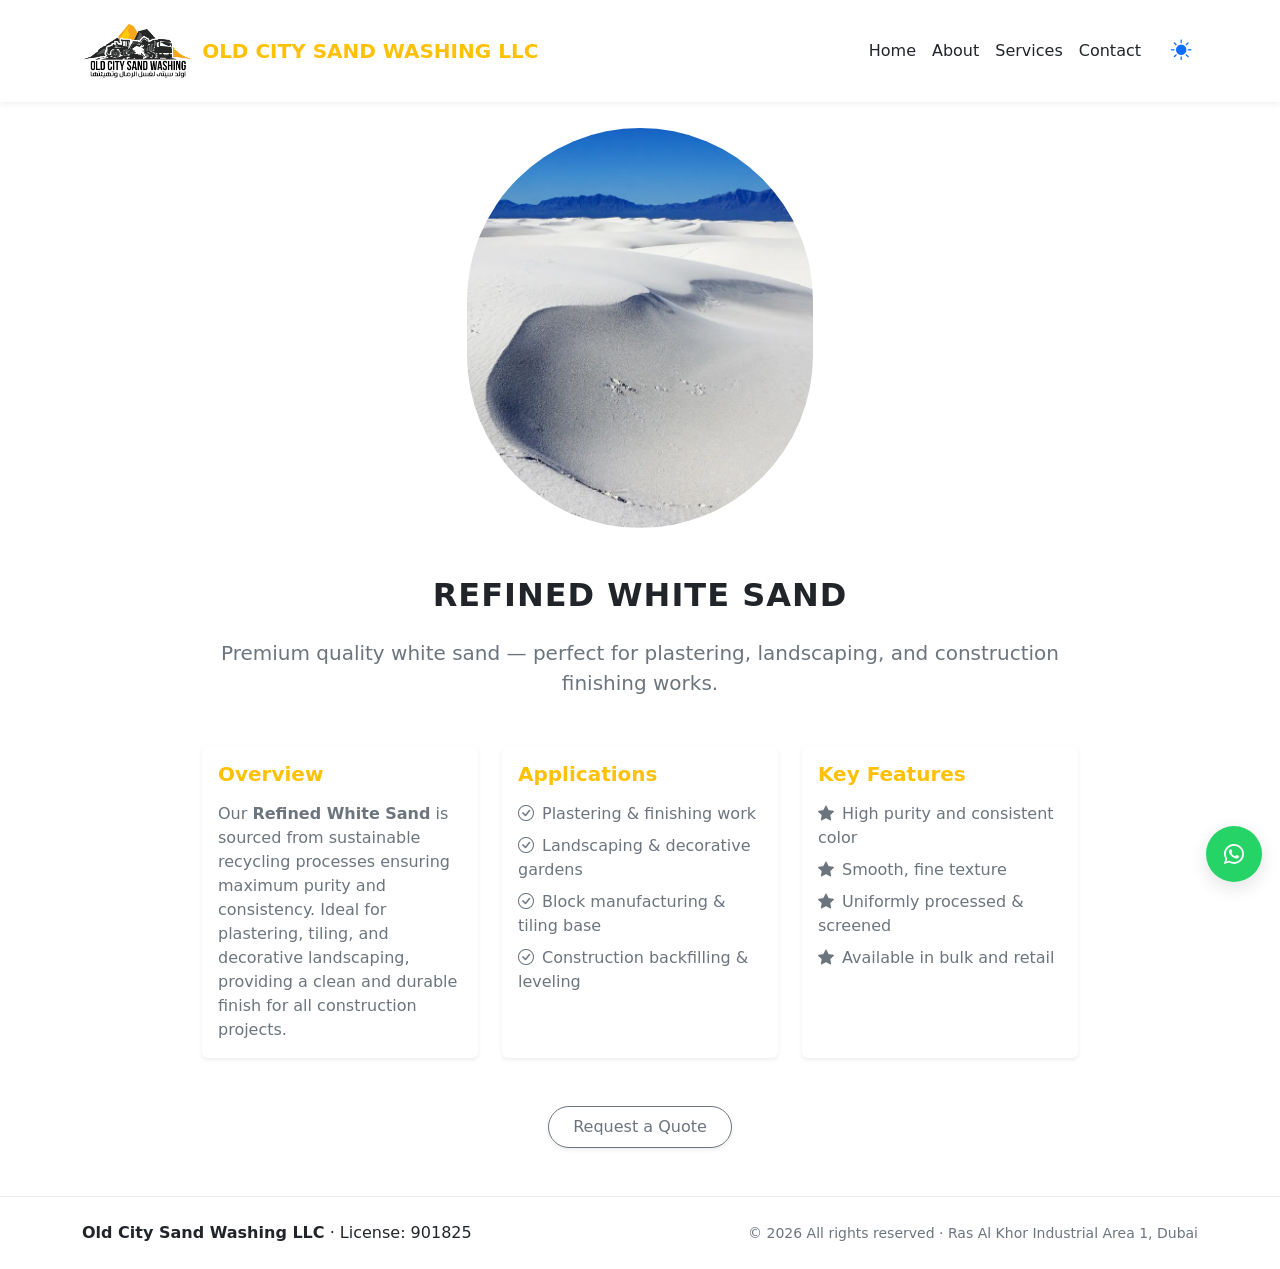
<file: white-sand.html>
<!DOCTYPE html>
<html lang="en" data-theme="light">
  <head>
    <meta charset="UTF-8" />
    <meta name="viewport" content="width=device-width, initial-scale=1" />
    <title>White Sand | OLD CITY SAND WASHING LLC</title>

    <!-- Bootstrap & Icons -->
    <link
      href="https://cdn.jsdelivr.net/npm/bootstrap@5.3.3/dist/css/bootstrap.min.css"
      rel="stylesheet"
    />
    <link
      rel="stylesheet"
      href="https://cdn.jsdelivr.net/npm/bootstrap-icons@1.11.1/font/bootstrap-icons.css"
    />

    <link rel="icon" href="favicon.ico" type="image/x-icon" />
    <link rel="apple-touch-icon" href="logo.png" />
    <link rel="stylesheet" href="style.css" />

    <style>
      /* === THEME VARIABLES === */
      :root {
        --bg-color: #ffffff;
        --text-color: #212529;
        --card-bg: #f8f9fa;
      }
      [data-theme="dark"] {
        --bg-color: #121212;
        --text-color: #f8f9fa;
        --card-bg: #1f1f1f;
      }

      body {
        background-color: var(--bg-color);
        color: var(--text-color);
        transition: background 0.3s, color 0.3s;
      }

      .navbar,
      footer {
        background-color: var(--card-bg) !important;
      }
      .nav-link {
        color: var(--text-color) !important;
      }

      .card,
      .bg-white {
        background-color: var(--card-bg) !important;
        color: var(--text-color);
      }

      .banner-img {
        width: 27%;
        height: 400px;
        object-fit: cover;
        border-radius: 0 0 1rem 1rem;
      }
      .description {
        max-width: 900px;
        margin: 0 auto;
      }
      .section-title {
        font-weight: 700;
        text-transform: uppercase;
        letter-spacing: 1px;
      }
      /* ===== Theme Fix for Text Colors ===== */
      :root[data-theme="light"] {
        --text-muted-color: #6c757d; /* Bootstrap default gray */
        --card-bg: #ffffff;
        --card-text: #212529;
      }

      :root[data-theme="dark"] {
        --text-muted-color: #e0e0e0; /* lighter gray for dark mode */
        --card-bg: #1e1e1e;
        --card-text: #f8f9fa;
      }

      /* Apply these theme colors globally */
      .text-muted {
        color: var(--text-muted-color) !important;
      }

      .card {
        background-color: var(--card-bg) !important;
        color: var(--card-text) !important;
      }
    </style>
  </head>

  <body>
    <!-- ✅ Navbar -->
    <nav class="navbar navbar-expand-lg fixed-top py-3" id="mainNavbar">
      <div class="container">
        <a
          class="navbar-brand fw-bold d-flex align-items-center gap-2"
          href="index.html"
        >
          <img
            src="Old city logo.png"
            alt="Old City Logo"
            style="height: 60px; width: auto; border-radius: 6px"
          />
          <span class="text-warning">OLD CITY SAND WASHING LLC</span>
        </a>

        <button
          class="navbar-toggler"
          type="button"
          data-bs-toggle="collapse"
          data-bs-target="#navMenu"
        >
          <span class="navbar-toggler-icon"></span>
        </button>

        <div class="collapse navbar-collapse" id="navMenu">
          <ul class="navbar-nav ms-auto mb-2 mb-lg-0 align-items-lg-center">
            <li class="nav-item">
              <a class="nav-link" href="index.html#home">Home</a>
            </li>
            <li class="nav-item">
              <a class="nav-link" href="index.html#about">About</a>
            </li>
            <li class="nav-item">
              <a class="nav-link" href="index.html#services">Services</a>
            </li>
            <li class="nav-item">
              <a class="nav-link" href="index.html#contact">Contact</a>
            </li>
            <li class="nav-item ms-lg-3">
              <button
                class="theme-toggle"
                id="themeToggle"
                title="Toggle Theme"
              >
                <i class="bi bi-sun-fill" id="themeIcon"></i>
              </button>
            </li>
          </ul>
        </div>
      </div>
    </nav>

    <!-- ✅ Banner Image -->
    <section class="mt-5 d-flex justify-content-center">
      <img
        src="9e891db5c243c0a23a47d9d6cb5f19e891d.webp"
        alt="Refined White Sand"
        class="banner-img rounded-pill"
      />
    </section>

    <!-- ✅ Content -->
    <section class="py-5">
      <div class="container description">
        <!-- Section Title -->
        <h2 class="section-title text-center mb-4">Refined White Sand</h2>
        <p class="lead text-secondary text-center mb-5">
          Premium quality white sand — perfect for plastering, landscaping, and
          construction finishing works.
        </p>

        <!-- Responsive Card Grid -->
        <div class="row g-4">
          <!-- Overview Card -->
          <div class="col-md-6 col-lg-4">
            <div class="card h-100 shadow-sm border-0">
              <div class="card-body">
                <h5 class="fw-bold text-warning mb-3">Overview</h5>
                <p class="text-muted mb-0">
                  Our <strong>Refined White Sand</strong> is sourced from
                  sustainable recycling processes ensuring maximum purity and
                  consistency. Ideal for plastering, tiling, and decorative
                  landscaping, providing a clean and durable finish for all
                  construction projects.
                </p>
              </div>
            </div>
          </div>

          <!-- Applications Card -->
          <div class="col-md-6 col-lg-4">
            <div class="card h-100 shadow-sm border-0">
              <div class="card-body">
                <h5 class="fw-bold text-warning mb-3">Applications</h5>
                <ul class="list-unstyled mb-0 text-muted">
                  <li class="mb-2">
                    <i class="bi bi-check-circle text-secondary me-2"></i
                    >Plastering & finishing work
                  </li>
                  <li class="mb-2">
                    <i class="bi bi-check-circle text-secondary me-2"></i
                    >Landscaping & decorative gardens
                  </li>
                  <li class="mb-2">
                    <i class="bi bi-check-circle text-secondary me-2"></i>Block
                    manufacturing & tiling base
                  </li>
                  <li>
                    <i class="bi bi-check-circle text-secondary me-2"></i
                    >Construction backfilling & leveling
                  </li>
                </ul>
              </div>
            </div>
          </div>

          <!-- Key Features Card -->
          <div class="col-md-6 col-lg-4">
            <div class="card h-100 shadow-sm border-0">
              <div class="card-body">
                <h5 class="fw-bold text-warning mb-3">Key Features</h5>
                <ul class="list-unstyled mb-0 text-muted">
                  <li class="mb-2">
                    <i class="bi bi-star-fill text-secondary me-2"></i>High
                    purity and consistent color
                  </li>
                  <li class="mb-2">
                    <i class="bi bi-star-fill text-secondary me-2"></i>Smooth,
                    fine texture
                  </li>
                  <li class="mb-2">
                    <i class="bi bi-star-fill text-secondary me-2"></i>Uniformly
                    processed & screened
                  </li>
                  <li>
                    <i class="bi bi-star-fill text-secondary me-2"></i>Available
                    in bulk and retail
                  </li>
                </ul>
              </div>
            </div>
          </div>
        </div>

        <!-- Button -->
        <div class="text-center mt-5">
          <a
            href="index.html#contact"
            class="btn btn-outline-secondary px-4 py-2 rounded-pill shadow-sm"
          >
            Request a Quote
          </a>
        </div>
      </div>
    </section>

    <!-- Footer -->
    <footer class="py-4">
      <div class="container d-flex justify-content-between align-items-center">
        <div>
          <strong>Old City Sand Washing LLC</strong> &middot; License: 901825
        </div>
        <div class="text-muted small">
          © <span id="year"></span> All rights reserved · Ras Al Khor Industrial
          Area 1, Dubai
        </div>
      </div>
    </footer>

    <!-- ✅ WhatsApp Floating Button -->
    <div class="float-contact">
      <a
        href="https://wa.me/971553500022?text=Hello%20Old%20City%20Sand%20Washing%20LLC%20-%20I%20want%20a%20quote"
        class="wa"
        target="_blank"
        rel="noopener"
        aria-label="Chat on WhatsApp"
      >
        <i class="bi bi-whatsapp"></i>
      </a>
    </div>

    <!-- ✅ Scripts -->
    <script src="https://cdn.jsdelivr.net/npm/bootstrap@5.3.2/dist/js/bootstrap.bundle.min.js"></script>
    <script>
      // === DYNAMIC YEAR ===
      document.getElementById("year").textContent = new Date().getFullYear();

      // === NAVBAR SHADOW ON SCROLL ===
      const navbar = document.getElementById("mainNavbar");
      window.addEventListener("scroll", () => {
        navbar.classList.toggle("scrolled", window.scrollY > 40);
      });

      // === THEME TOGGLE ===
      const html = document.documentElement;
      const themeToggle = document.getElementById("themeToggle");
      const themeIcon = document.getElementById("themeIcon");
      const savedTheme = localStorage.getItem("theme");

      if (savedTheme) {
        html.setAttribute("data-theme", savedTheme);
        themeIcon.className =
          savedTheme === "dark" ? "bi bi-moon-fill" : "bi bi-sun-fill";
      }

      themeToggle.addEventListener("click", () => {
        const current = html.getAttribute("data-theme") || "light";
        const next = current === "light" ? "dark" : "light";
        html.setAttribute("data-theme", next);
        localStorage.setItem("theme", next);
        themeIcon.className =
          next === "dark" ? "bi bi-moon-fill" : "bi bi-sun-fill";
      });
    </script>
  </body>
</html>
</file>
<file: style.css>
:root {
  --brand: #0d6efd;
  --muted: #6c757d;
  --card-bg: #ffffff;
  --page-bg: #f8f9fa;
}

body {
  background: var(--page-bg);
  color: #212529;
  font-family: system-ui, -apple-system, "Segoe UI", Roboto, "Helvetica Neue",
    Arial;
  scroll-behavior: smooth;
  padding-top: 80px;
}

.navbar {
  background: #fff;
  box-shadow: 0 2px 6px rgba(0, 0, 0, 0.06);
  transition: all 0.3s ease;
}
.navbar.scrolled {
  box-shadow: 0 4px 12px rgba(0, 0, 0, 0.12);
  background-color: rgba(255, 255, 255, 0.98);
}

.hero {
  background: linear-gradient(
    90deg,
    rgba(13, 110, 253, 0.08),
    rgba(13, 110, 253, 0.02)
  );
  border-radius: 0.75rem;
  padding: 3rem 2rem;
}

.card-service {
  border: none;
  border-radius: 0.75rem;
  box-shadow: 0 6px 18px rgba(33, 37, 41, 0.06);
  transition: transform 160ms ease, box-shadow 160ms ease;
  background: var(--card-bg);
}
.card-service:hover {
  transform: translateY(-6px);
  box-shadow: 0 12px 30px rgba(33, 37, 41, 0.09);
}

.section-title {
  font-weight: 700;
}

footer {
  background: #fff;
  border-top: 1px solid #e9ecef;
}

.nav-link.active {
  font-weight: 600;
}

.pdf-card iframe {
  width: 100%;
  height: 520px;
  border: 1px solid #e9ecef;
  border-radius: 0.5rem;
}

.float-contact {
  position: fixed;
  right: 18px;
  bottom: 18px;
  z-index: 1100;
  display: flex;
  flex-direction: column;
  gap: 10px;
}

.float-contact a {
  display: flex;
  align-items: center;
  justify-content: center;
  width: 56px;
  height: 56px;
  border-radius: 50%;
  box-shadow: 0 6px 18px rgba(33, 37, 41, 0.12);
  text-decoration: none;
  color: #fff;
  font-size: 20px;
}

.wa {
  background: #25d366;
}

.phone {
  background: #0d6efd;
}

.pdf-actions {
  display: flex;
  gap: 0.5rem;
  align-items: center;
  justify-content: flex-end;
}

.license-badge {
  background: #f8f9fa;
  border: 1px dashed #e9ecef;
  padding: 0.75rem;
  border-radius: 0.5rem;
}

/* --- HERO SECTION DARK MODE FIXES --- */
[data-theme="dark"] .hero {
  background: linear-gradient(
    90deg,
    rgba(102, 163, 255, 0.08),
    rgba(13, 110, 253, 0.03)
  );
}

[data-theme="dark"] .hero h1,
[data-theme="dark"] .hero p,
[data-theme="dark"] .hero h5,
[data-theme="dark"] .hero li {
  color: var(--text-color) !important;
}

[data-theme="dark"] .hero .card {
  background-color: #1e1f22;
  color: var(--text-color);
  box-shadow: 0 4px 16px rgba(255, 255, 255, 0.08);
}

[data-theme="dark"] .btn-outline-secondary {
  color: var(--text-color);
  border-color: #666;
}

[data-theme="dark"] .btn-outline-secondary:hover {
  background: var(--brand);
  color: #fff;
  border-color: var(--brand);
}

/* DARK MODE THEME COLORS */
[data-theme="dark"] {
  --brand: #66a3ff;
  --muted: #b0b3b8;
  --card-bg: #1e1f22;
  --page-bg: #121212;
  --text-color: #e4e6eb;
}

[data-theme="dark"] body {
  background: var(--page-bg);
  color: var(--text-color);
}

[data-theme="dark"] * {
  color: var(--text-color);
}

[data-theme="dark"] .navbar {
  background-color: #1e1f22 !important;
  box-shadow: 0 2px 8px rgba(255, 255, 255, 0.08);
}

[data-theme="dark"] .card-service {
  background: var(--card-bg);
  color: var(--text-color);
  box-shadow: 0 6px 18px rgba(255, 255, 255, 0.08);
}

[data-theme="dark"] .hero {
  background: linear-gradient(
    90deg,
    rgba(102, 163, 255, 0.1),
    rgba(13, 110, 253, 0.05)
  );
}

[data-theme="dark"] footer {
  background: #1e1f22;
  color: var(--muted);
}

[data-theme="dark"] .license-badge {
  background: #1e1f22;
  border-color: #333;
  color: var(--text-color);
}

[data-theme="dark"] .pdf-card iframe {
  border-color: #333;
}
/* --- ABOUT SECTION DARK MODE FIXES --- */
[data-theme="dark"] #about {
  color: var(--text-color);
}

[data-theme="dark"] #about h2,
[data-theme="dark"] #about h4,
[data-theme="dark"] #about p,
[data-theme="dark"] #about strong {
  color: var(--text-color) !important;
}

[data-theme="dark"] #about .card {
  background: #1e1f22;
  color: var(--text-color);
  box-shadow: 0 4px 16px rgba(255, 255, 255, 0.08);
}

[data-theme="dark"] #about .text-muted {
  color: #ccc !important;
}

[data-theme="dark"] #about .btn-outline-primary {
  color: var(--brand);
  border-color: var(--brand);
}

[data-theme="dark"] #about .btn-outline-primary:hover {
  background: var(--brand);
  color: #fff;
  border-color: var(--brand);
}
/* --- SERVICES SECTION DARK MODE FIXES --- */
[data-theme="dark"] #services {
  color: var(--text-color);
}

[data-theme="dark"] #services h2,
[data-theme="dark"] #services h5,
[data-theme="dark"] #services p,
[data-theme="dark"] #services small {
  color: var(--text-color) !important;
}

[data-theme="dark"] #services .text-muted {
  color: #ccc !important;
}

[data-theme="dark"] #services .card-service {
  background: #1e1f22;
  color: var(--text-color);
  box-shadow: 0 4px 16px rgba(255, 255, 255, 0.08);
  border: 1px solid rgba(255, 255, 255, 0.05);
}

/* Badge color adjustments for better contrast */
[data-theme="dark"] #services .badge.bg-light {
  background-color: #333 !important;
  color: #fff !important;
}

[data-theme="dark"] #services .badge.bg-warning {
  background-color: #c49c00 !important;
  color: #fff !important;
}

[data-theme="dark"] #services .badge.bg-secondary {
  background-color: #666 !important;
  color: #fff !important;
}

[data-theme="dark"] #services .badge.bg-danger {
  background-color: #c0392b !important;
}

[data-theme="dark"] #services .badge.bg-success {
  background-color: #198754 !important;
}

[data-theme="dark"] #services a.stretched-link {
  color: var(--brand);
}

[data-theme="dark"] #services a.stretched-link:hover {
  color: #82b4ff;
  text-decoration: underline;
}
/* --- CONTACT SECTION DARK MODE FIXES --- */
[data-theme="dark"] #contact {
  color: var(--text-color);
}

[data-theme="dark"] #contact h3,
[data-theme="dark"] #contact h5,
[data-theme="dark"] #contact p,
[data-theme="dark"] #contact strong {
  color: var(--text-color) !important;
}

[data-theme="dark"] #contact .text-muted {
  color: #ccc !important;
}

/* Card styling */
[data-theme="dark"] #contact .card {
  background: #1e1f22;
  color: var(--text-color);
  border: 1px solid rgba(255, 255, 255, 0.05);
  box-shadow: 0 4px 16px rgba(255, 255, 255, 0.08);
}

/* Form fields */
[data-theme="dark"] #contact .form-control {
  background-color: #2b2d31;
  border-color: #444;
  color: var(--text-color);
}

[data-theme="dark"] #contact .form-control::placeholder {
  color: #aaa;
}

[data-theme="dark"] #contact .form-label {
  color: var(--text-color);
}

/* Button */
[data-theme="dark"] #contact .btn-primary {
  background-color: var(--brand);
  border-color: var(--brand);
}

[data-theme="dark"] #contact .btn-primary:hover {
  background-color: #5393ff;
  border-color: #5393ff;
}

/* Links inside contact card */
[data-theme="dark"] #contact a {
  color: #82b4ff;
}

[data-theme="dark"] #contact a:hover {
  text-decoration: underline;
}

/* --- TRADE LICENSE SECTION DARK MODE --- */
[data-theme="dark"] #license {
  color: var(--text-color);
}

[data-theme="dark"] #license h2,
[data-theme="dark"] #license p,
[data-theme="dark"] #license small,
[data-theme="dark"] #license strong {
  color: var(--text-color) !important;
}

[data-theme="dark"] #license .text-muted {
  color: #ccc !important;
}

/* PDF Card Styling */
[data-theme="dark"] #license .pdf-card {
  background: #1e1f22;
  border: 1px solid rgba(255, 255, 255, 0.08);
  box-shadow: 0 6px 18px rgba(255, 255, 255, 0.08);
}

/* PDF iframe border */
[data-theme="dark"] #license iframe {
  border-color: #333;
  background-color: #1e1f22;
}

/* License badge */
[data-theme="dark"] #license .license-badge {
  background: #1e1f22;
  border-color: #333;
  color: var(--text-color);
}

/* Buttons */
[data-theme="dark"] #license .btn-outline-primary {
  color: #82b4ff;
  border-color: #82b4ff;
}

[data-theme="dark"] #license .btn-outline-primary:hover {
  background-color: #82b4ff;
  color: #000;
}

[data-theme="dark"] #license .btn-outline-secondary {
  color: #ccc;
  border-color: #666;
}

[data-theme="dark"] #license .btn-outline-secondary:hover {
  background-color: #666;
  color: #fff;
}

/* Headings */
[data-theme="dark"] #license .section-title {
  color: var(--text-color);
}

/* Theme toggle button styling */
.theme-toggle {
  cursor: pointer;
  font-size: 1.3rem;
  color: var(--brand);
  border: none;
  background: transparent;
  transition: transform 0.3s ease, color 0.3s ease;
}

.theme-toggle:hover {
  transform: rotate(90deg);
  color: var(--brand);
}
footer {
  background-color: var(--card-bg);
  color: var(--text-color);
  transition: background 0.3s, color 0.3s;
}

footer a {
  color: var(--text-color);
  text-decoration: none;
}

footer a:hover {
  color: var(--bs-warning);
}

/* OPTIONAL: make text softer in light mode */
[data-theme="light"] footer .text-muted {
  color: #6c757d !important;
}

/* ✅ In dark mode — make text white */
[data-theme="dark"] footer,
[data-theme="dark"] footer .text-muted,
[data-theme="dark"] footer strong {
  color: #f8f9fa !important;
}

@media (max-width: 576px) {
  .hero {
    padding: 2rem 1rem;
  }
  .pdf-card iframe {
    height: 360px;
  }
}
</file>
